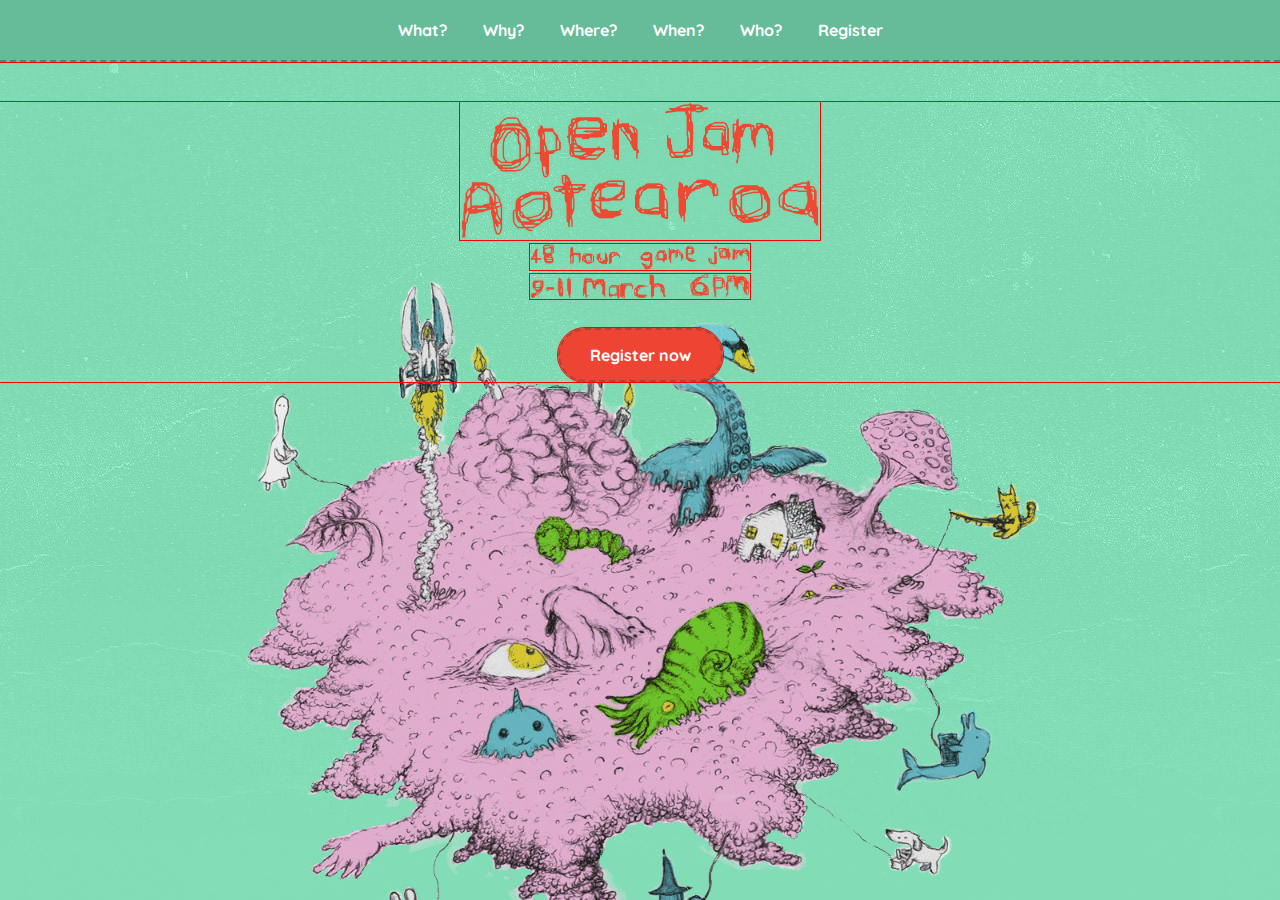
<file: openjam/index.html>
<!DOCTYPE html>

<html lang="en">

<head>
    <meta charset="utf-8">
    <title>Open Jam Aotearoa - March 9-11</title>
    <meta name="description" content="A 48 hour game jam at Massey University College of Creative Arts">
    <link rel="stylesheet" href="screen.css" />
</head>

<body>

    <div id="nav">
        What?
        Why?
        Where?
        When?
        Who?
        Register
    </div>

    <div id="header">
        <img id="logo" src="img/logo.gif" />
        <br />
        <img id="description" src="img/48_hour_game_jam.gif" />
        <br />
        <img id="date" src="img/date.gif" />
        <br />
        <div class="register_btn">Register now</div>
    </div>
<!---
    <div id="what">
        <h1>What?</h1>
        <p>
            Open Jam Aotearoa is a 48 hour game jam. Turn up with your own device, hang out with cool peeps, and make an awesome game &ndash; even if you have never made a game before but love the idea!
        </p>
        <p>
            There will be enough power points and WiFi available and we will provide snacks (and soup!) each day. We will have a networked harddrive on-site for participants to openly share assets created during the jam. We'd love to see some weird cross-pollination of game art/code/audio/etc. between games.
        </p>
        <p>
            It will be $20 cash on the Friday to participate in the jam (the money will all go to food and paying the poster designer).
        </p>
        <h2>Sponsors</h2>
        <p id="sponsor_logos">
            <img src="img/massey.svg" />
            <img src="img/oracle.svg" />
        </p>
    </div>

    <div id="why">
        <h1>Why?</h1>
        <p>
            A game jam is a hackathon for video games. It is a gathering of people for the purpose of planning, designing, and creating one or more games within a short span of time, in our case 48 hours. Open Jam Aotearoa aims to stretch the classical definition of video game development towards more artistic and experimental outputs. Addressing a prevalent lack of diversity in the game industry we plan to create an inclusive environment, inviting participants like artists, designers, musicians, storytellers that don't necessarily consider themselves programmers, developers or gamers. On Friday evening we will announce the theme of the jam and participants can spend as much time as they want during the opening hours to work on their game(s), either in a group or by themselves, if they prefer.
        </p>
    </div>

    <div id="where">
        <h1>Where?</h1>
        <p>
            College of Creative Arts<br />
            Massey University, Wellington<br />
            Wallace st. (Entrance C), Mt. Cook<br />
        </p>

    </div>

    <div id="when">
        <h1>When?</h1>
        <h2>Fri Mar 9, 6 PM &ndash; Sun Mar 11, 8 PM</h2>

        <h3>Friday</h3>
        <ul>
            <li><b>6.00 PM</b> &ndash; Doors open</li>
            <li><b>6.30 PM</b> &ndash; Theme announcement &amp; Jam Kickoff</li>
            <li><b>1.00 AM</b> (Saturday) &ndash; Vacating the premises and have a good night's sleep</li>
        </ul>

        <h3>Saturday</h3>
        <ul>
            <li><b>8.00 AM</b> &ndash; Doors re-open</li>
            <li><b>1.00 AM</b> (Sunday) &ndash; Vacating the premises and have a good night's sleep</li>
        </ul>

        <h3>Sunday</h3>
        <ul>
            <li><b>8.00 AM</b> &ndash; Doors re-open</li>
            <li><b>6.30 PM</b> &ndash; Jam ends</li>
            <li><b>7.00 PM</b> &ndash; Gameplay</li>
            <li><b>8.00 PM</b> &ndash; Prizes &amp; Wrap-Up</li>
        </ul>
    </div>

    <div id="who">
        <h1>Who?</h1>
        <p>
            Open Jam Aotearoa aims to be an open event for participants from all backgrounds and skill levels who are keen to spend a weekend together with like-minded creative people to develop games. We are especially inviting people who do not consider themselves traditional game developers and who can bring new perspectives, stories and skills to the jam.
        </p>
        <p>
            Participants do not need to be part of a team to be involved, they can attend and contribute their skills to any other project at the jam freely.
        </p>
    </div>

    <div id="footer">
        <img src="img/icon-twitter.svg" />
        <img src="img/icon-facebook.svg" />
        <img src="img/icon-itch.svg" />
    </div>

</body>

</html>
</file>
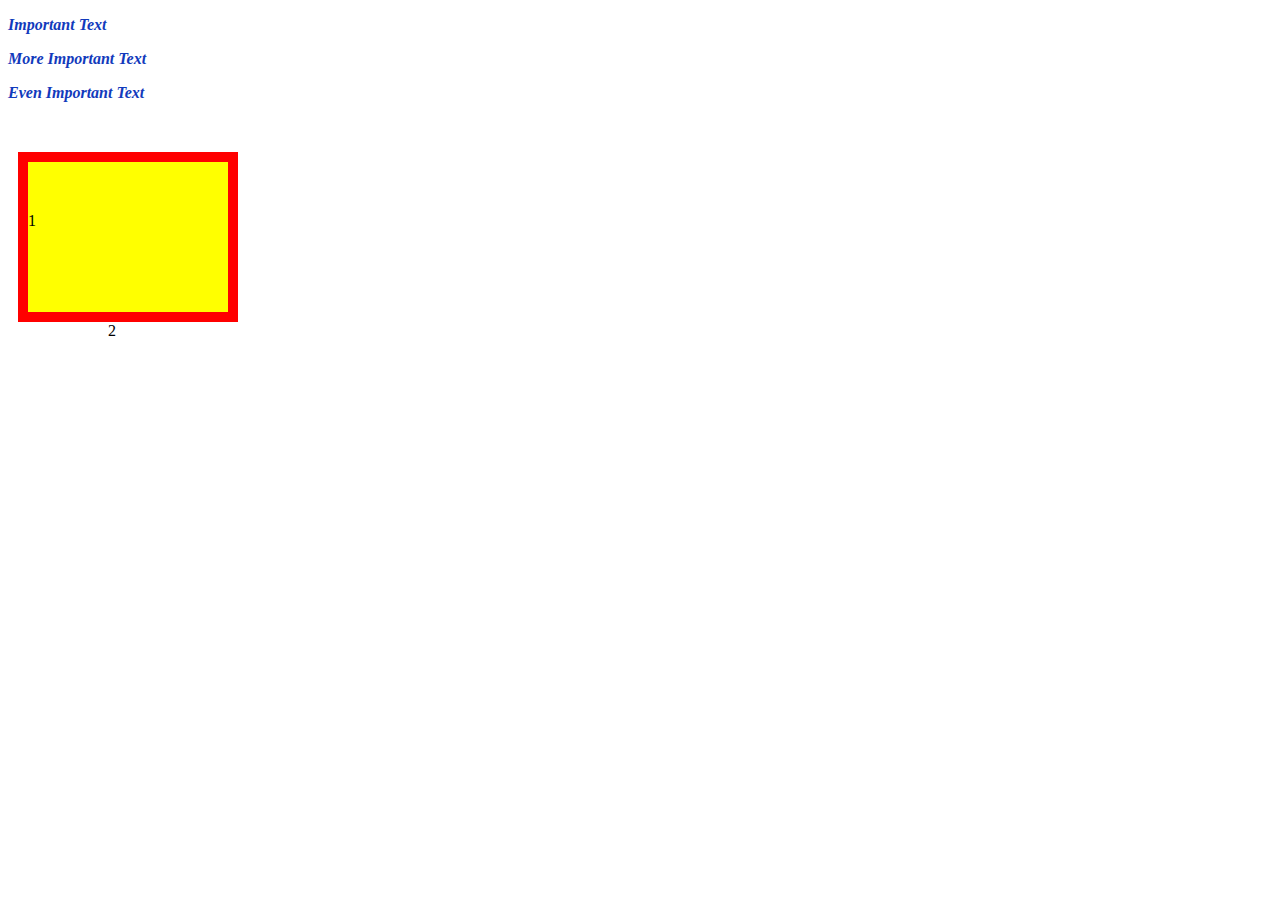
<file: Styles.html>
<!DOCTYPE html>

<html>

   <head>
      <title> Styles </title>
       <link rel="stylesheet" href="styles.css" />
        
   </head>

    <body> 
        <i-- comment -->
        <p class="important">Important Text</p>
        <p class="important">More Important Text</p>
        <p class="important">Even Important Text</p>
            
     <div id="box1"> 1 </div>
     <div id="box2"> 2 </div>
     
    </body>
    
</html>
</file>
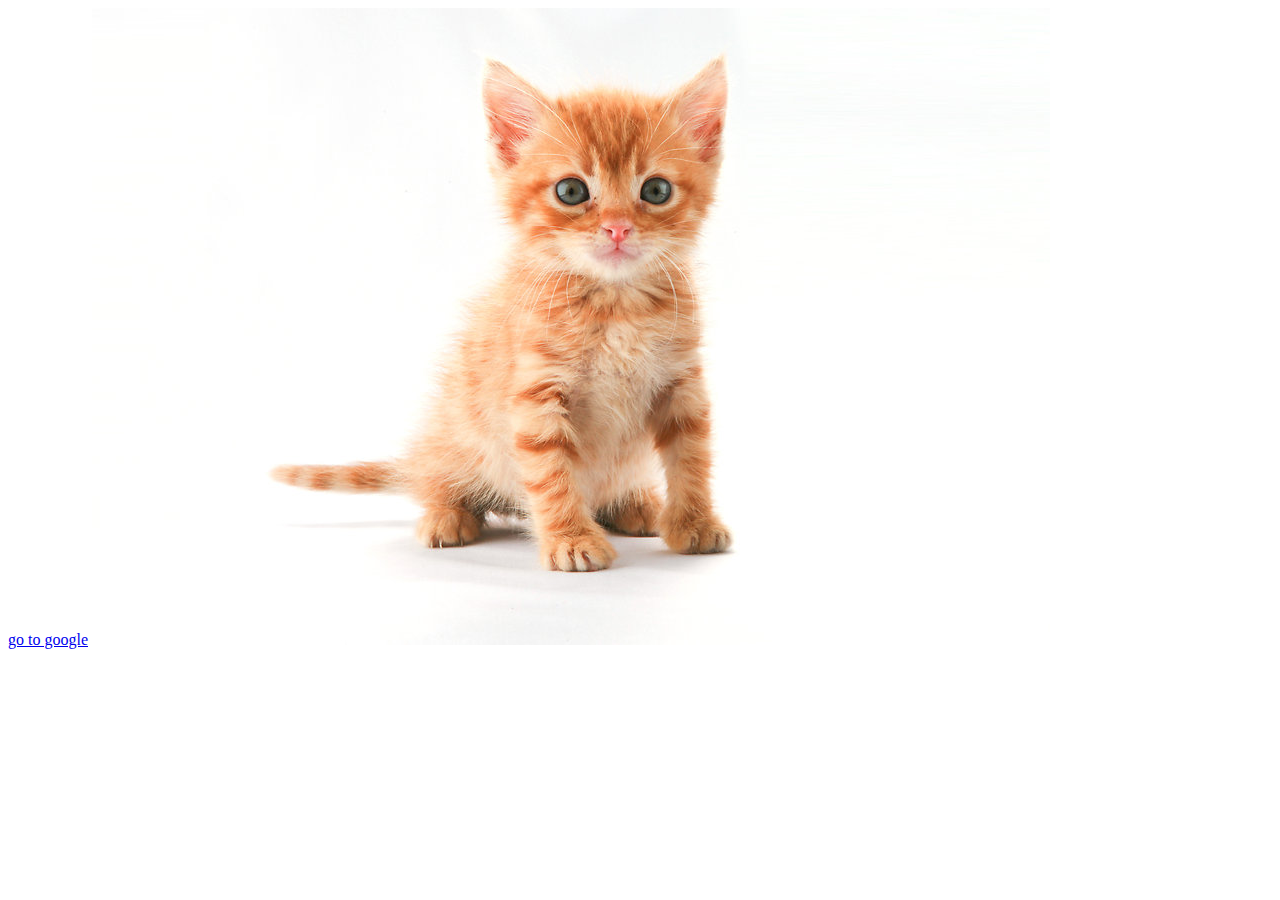
<file: Images/images.html>
<!DOCTYPE html>

<html>

   <head>
      <title> Images </title>
       <style>
          
           
       </style>
   </head>

    <body>
        
        <a href="http://google.com">go to google</a>
        
        <img src="cat.png" alt="Cute Kitten" />
    </body>
    
</html>
</file>
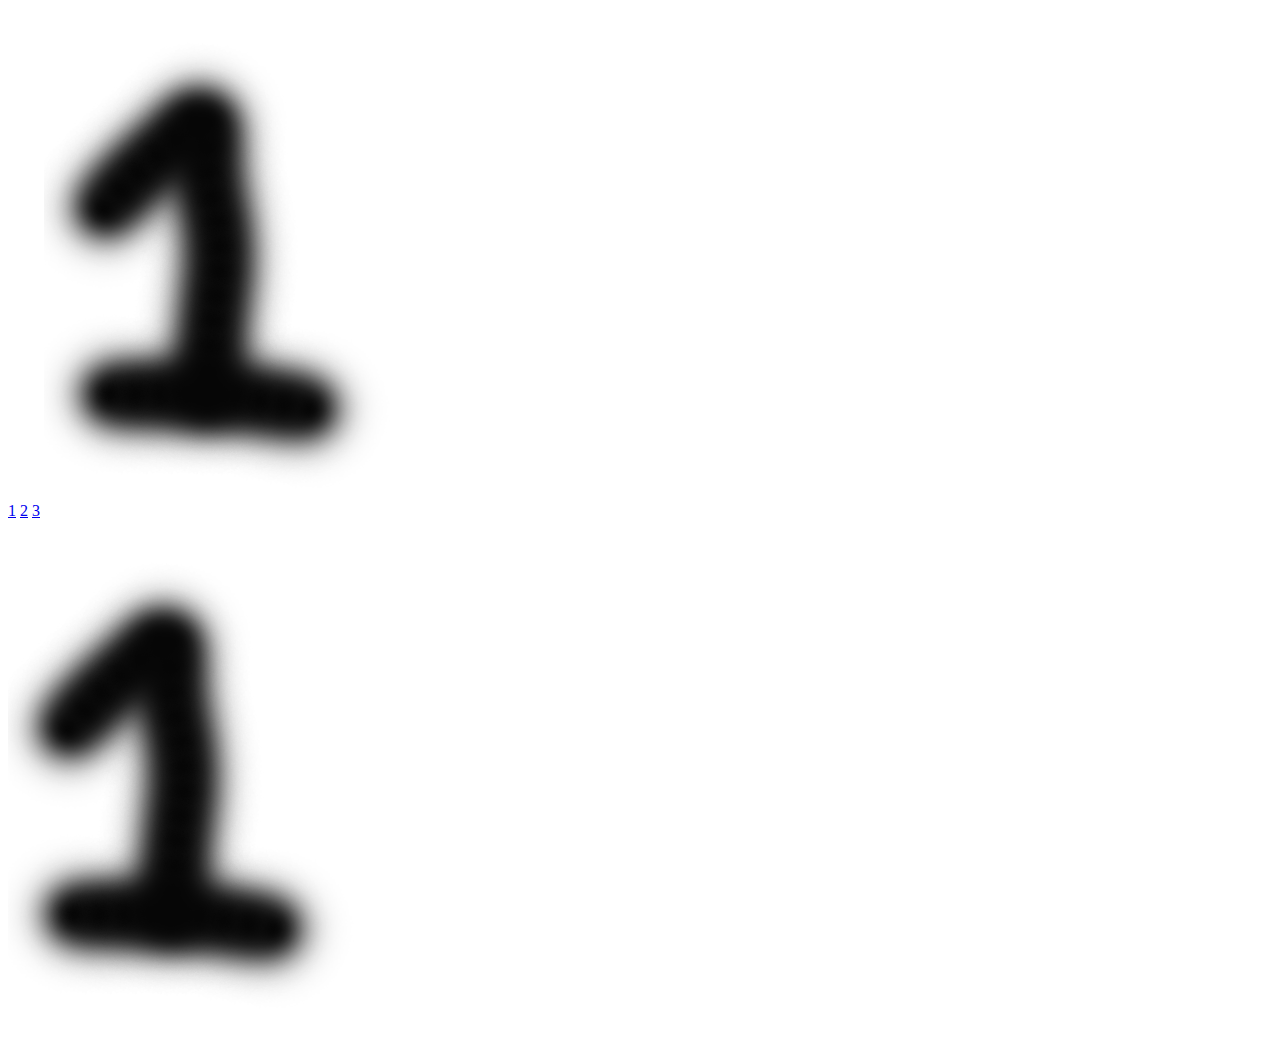
<file: Mini_website/1.html>
<!DOCTYPE html>

<html>

   <head>
      <title> Mini Website </title>
       <style>
           .selected {
               color: red;
               font-weight: bold;
           }
           
       </style>
   </head>

    <body>
        <p>
          <a href="selected">1</a>
          <a href="2.html">2</a>
          <a href="3.html">3</a>
        <img src="img/1.png" />
       
</p>
        
        <img src="img/1.png" />
    </body>
    
</html>
</file>
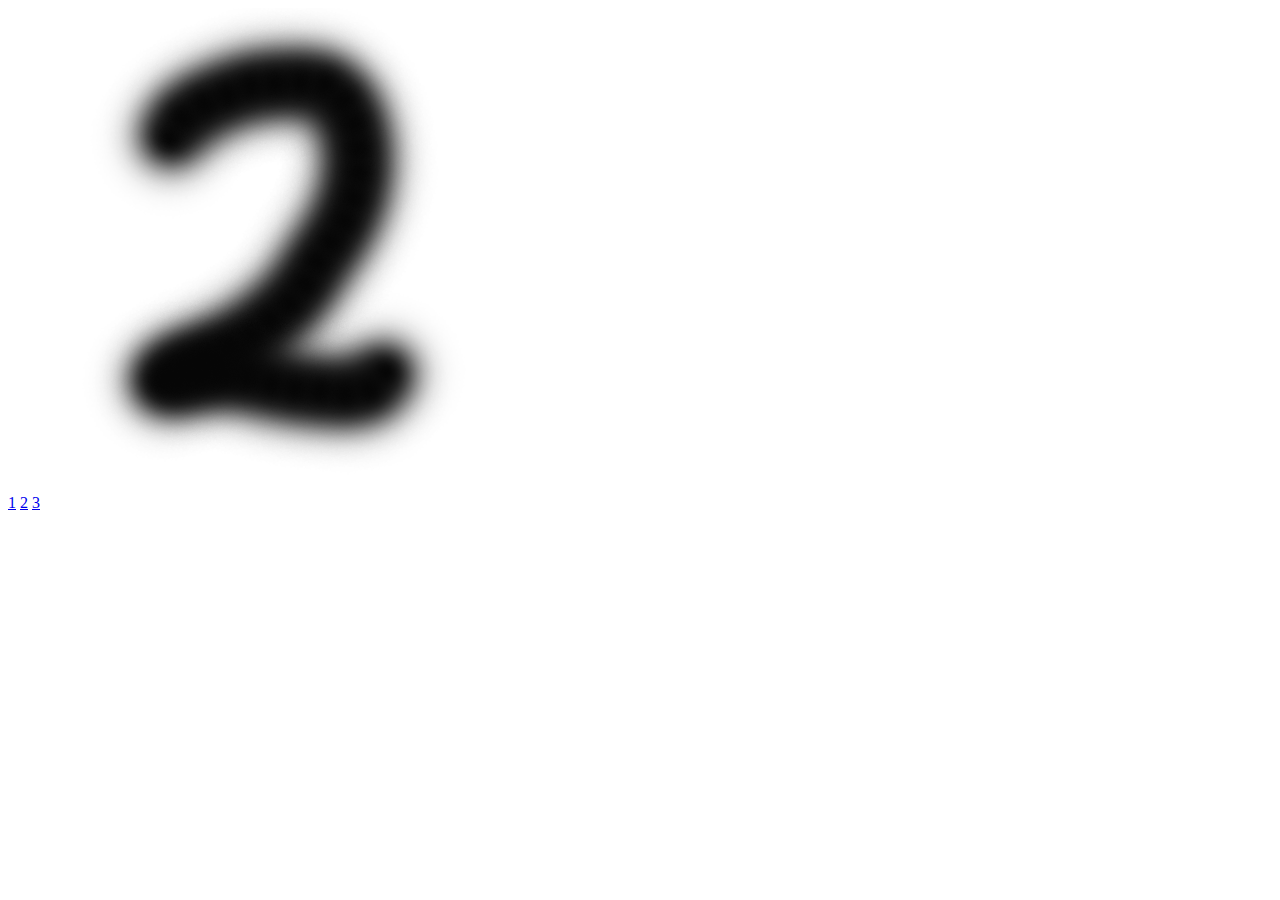
<file: Mini_website/2.html>
<!DOCTYPE html>

<html>

   <head>
      <title> Mini Website </title>
       <style>
          
           
       </style>
   </head>

    <body>
        <a href="1.html"><u>1</u></a>
        <a href="2.html">2</a>
        <a href="3.html"><u>3</u></a>
        <img src="img/2.png" />
    </body>
    
</html>
</file>
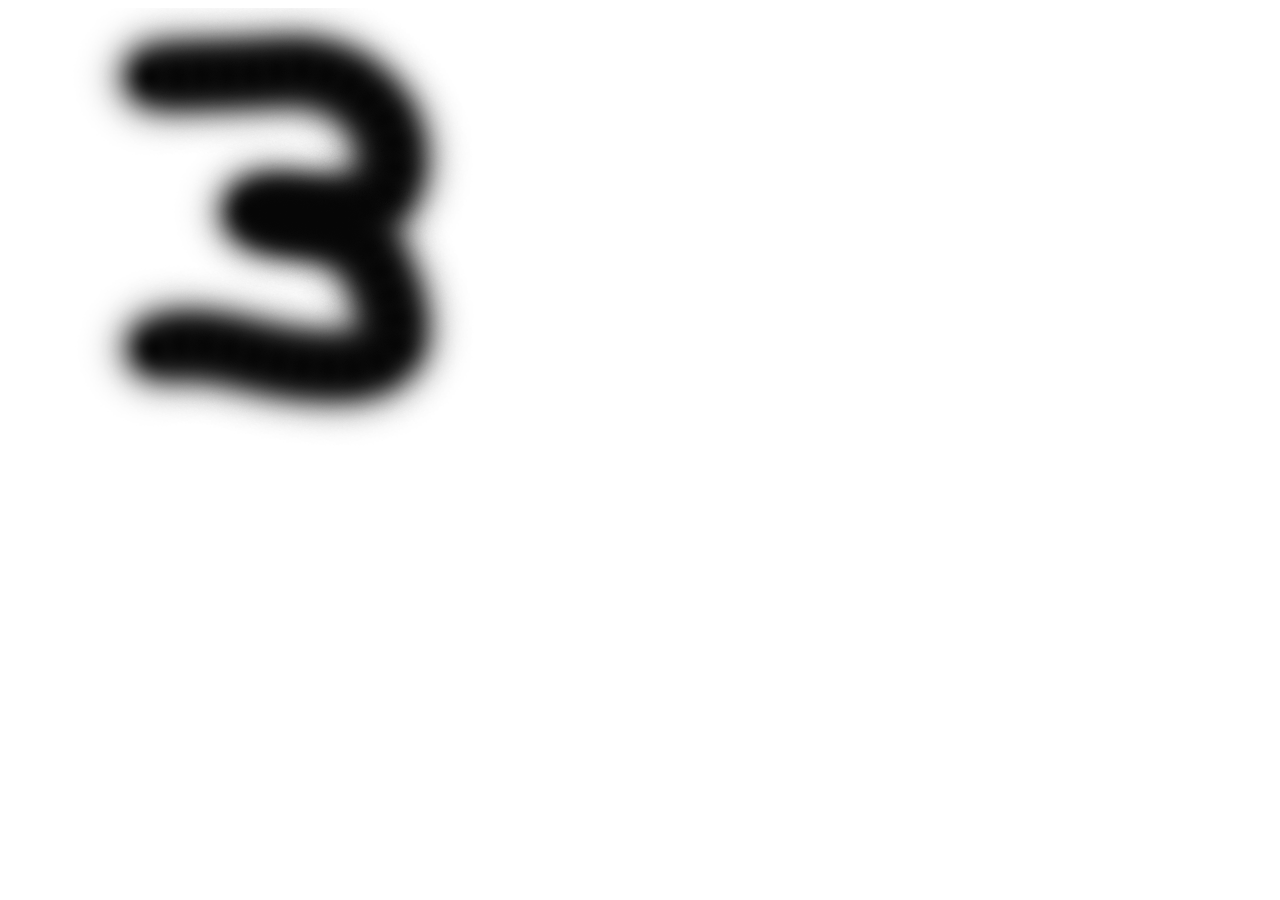
<file: Mini_website/3.html>
<!DOCTYPE html>

<html>

   <head>
      <title> Mini Website </title>
       <style>
          
           
       </style>
   </head>

    <body>
        
        <img src="img/3.png" />
    </body>
    
</html>
</file>
<file: openjam/screen.css>
@import url('https://fonts.googleapis.com/css?family=Quicksand:400,700');

* { outline: red 1px solid; } 

body {
    background-color: #82DDB5;
    background-image: url('img/illustration.gif'), url('img/texture.jpg');
    background-position: center 280px, left top;
    background-repeat: no-repeat, repeat-x;
    background-size: 800px, auto;
    font-family: 'Quicksand', sans-serif;
    margin: 0;
}

#nav {
    background-color: #6B9;
    border-bottom: 2px dashed #487;
    color: white;
    font-weight: bold;
    padding: 20px 0;
    text-align: center;
    word-spacing: 2em;
}

#header {
    text-align: center;
    margin-top: 40px;
}

#logo {
    width: 360px;
}

#description, #date {
    width: 220px;
}

.register_btn {
    background-color: #E43;
    border: 2px dashed #A43;
    border-radius: 2em;
    color: #FFF;
    cursor: pointer;
    display: inline-block;
    font-weight: bold;
    margin-top: 25px;
    padding: 15px 30px;
}
</file>
<file: styles.css>
.important {
               color:#123ABC;
               font-style: italic;
               font-weight: bold;
           }

#box1{
    background-color:yellow;
    border: 10px solid red;
    height: 100px; 
    margin-left: 10px;
    margin-top: 50px;
    width: 200px;
    padding-top: 50px;
    
}

#box2{
    background color: olive;
    height: 200 px;
    Width: 100px;
    margin-left: 100px;
}
</file>
